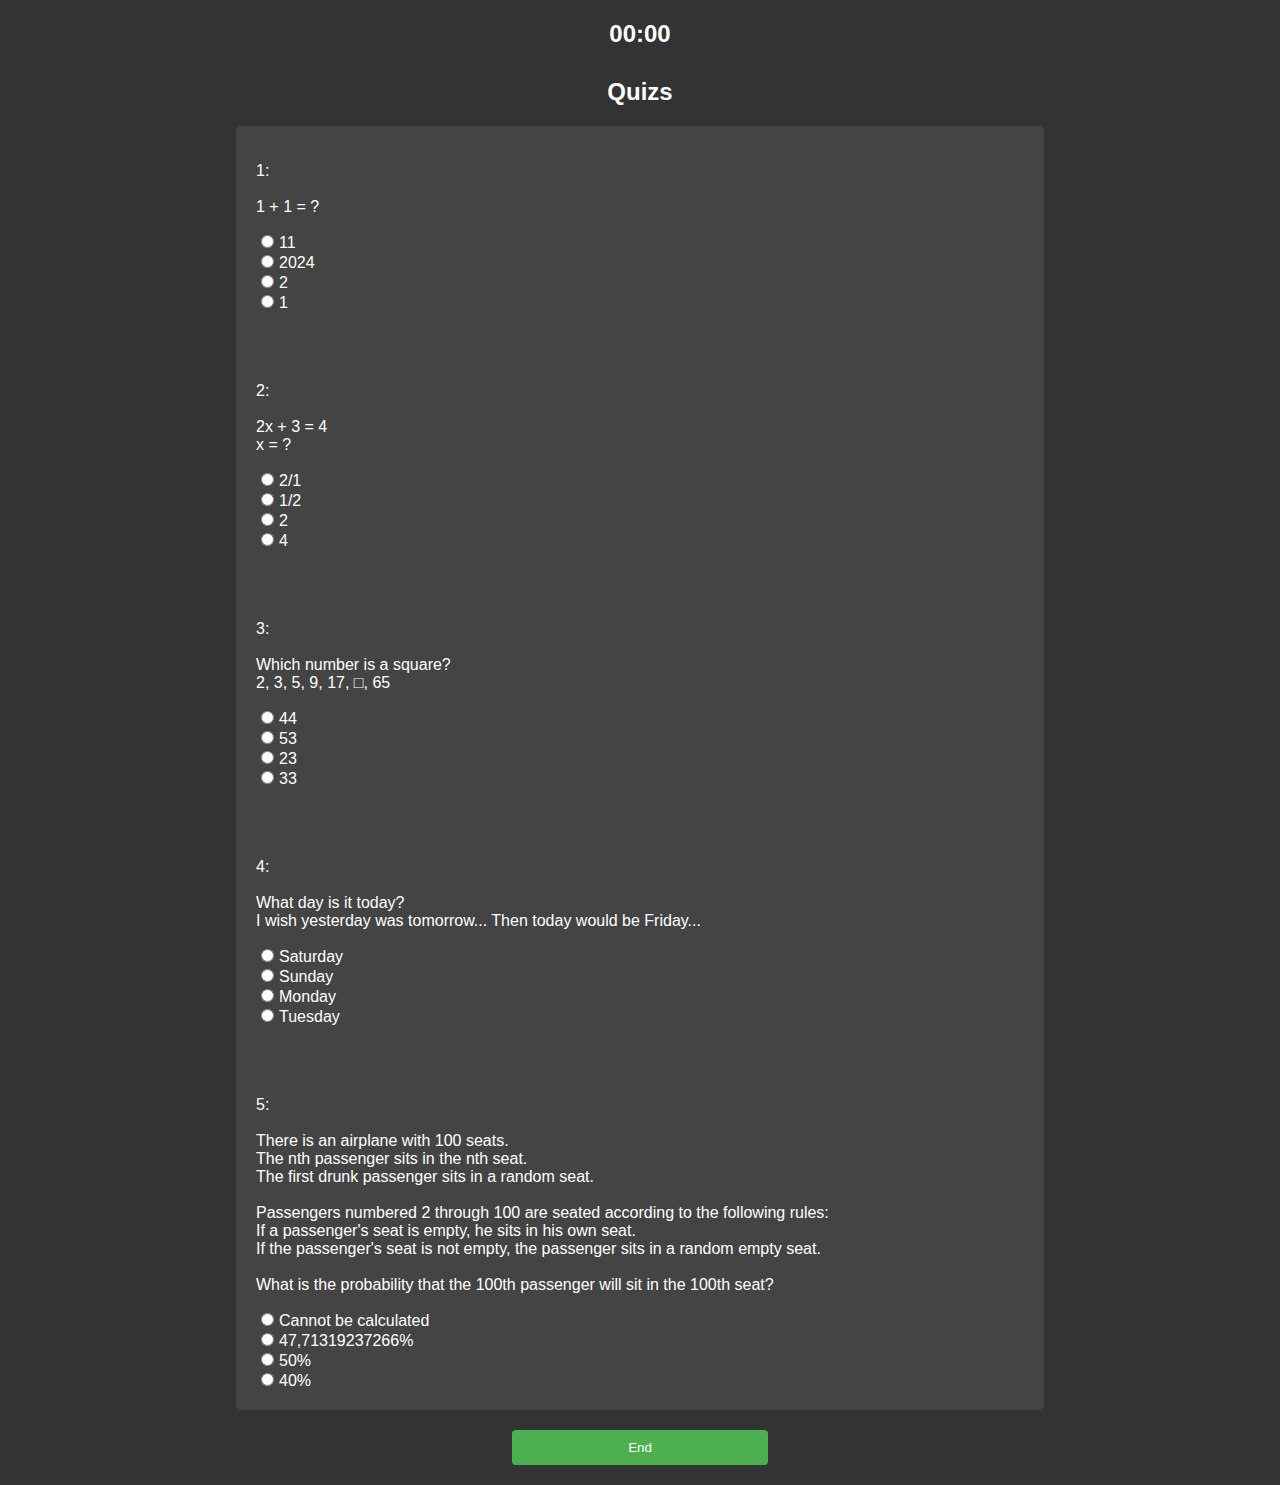
<file: index.html>
<!DOCTYPE html>
<html lang="en">
<head>
<meta charset="UTF-8">
<title>Index</title>
<link rel="stylesheet" href="index22.css">
</head>
<body>

<div id="timer">00:00</div>

<h2>Quizs</h2>

<div id="quiz"></div>

<button onclick="submitQuiz()">End</button>

<script src="quiz.js"></script>
</body>
</html>
</file>
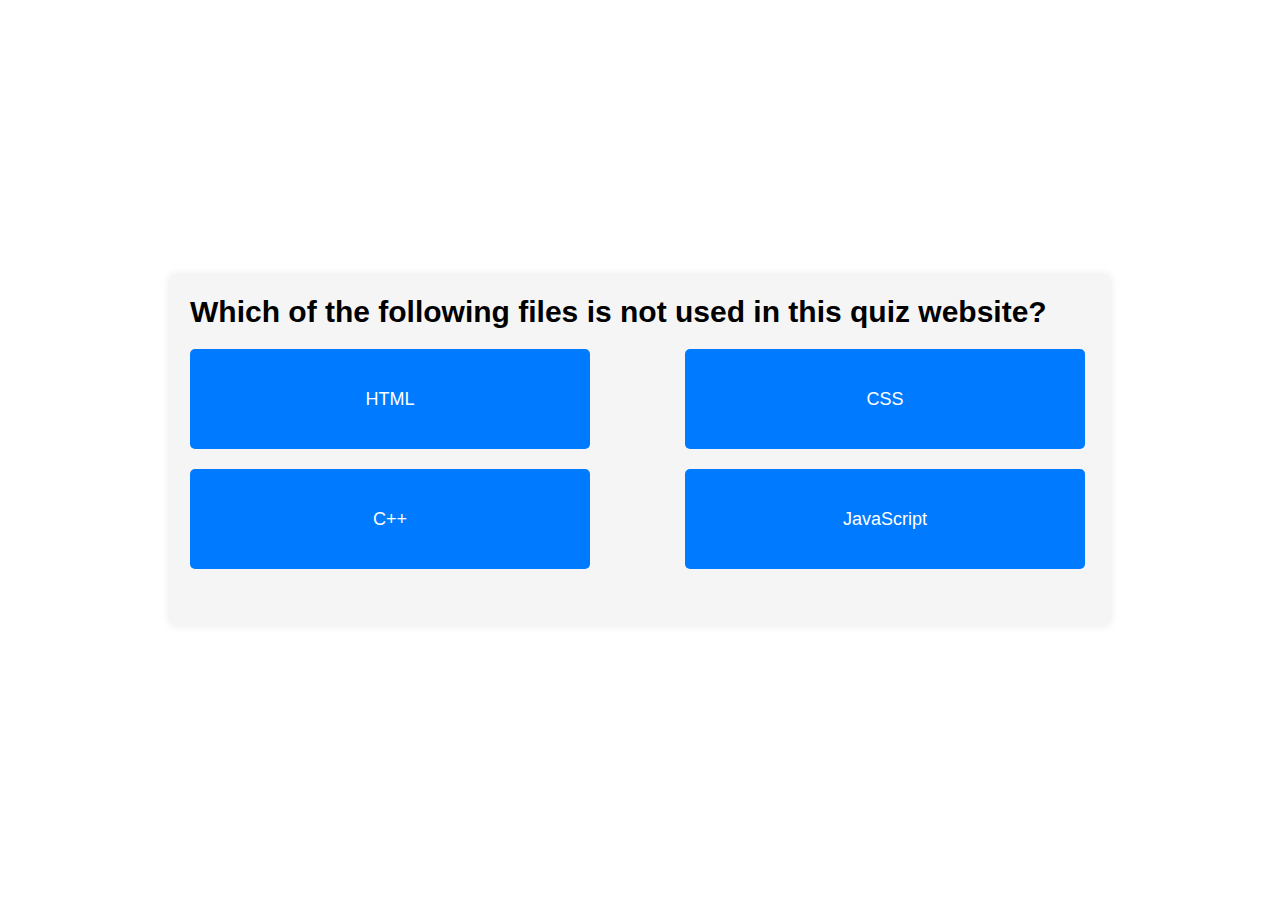
<file: jsq.html>
<!DOCTYPE html>
<html>
<head>
  <meta charset="utf-8">
  <title>JavaScript Quiz</title>
  <style> body {
    font-family: Arial, sans-serif;
    margin: 0;
    padding: 0;
    display: flex;
    flex-direction: column;
    align-items: center;
    justify-content: center;
    height: 100vh;
  }
  
  #quiz-container {
    max-width: 900px;
    margin: 50px auto;
    padding: 20px;
    background-color: #f5f5f5;
    border-radius: 5px;
    box-shadow: 0 0 10px rgba(0, 0, 0, 0.1);
  }
  
  #question {
    font-size: 30px;
    font-weight: bold;
    margin-bottom: 20px;
  }
  
  #choices {
    display: flex;
    flex-wrap: wrap;
    justify-content: space-between;
    list-style-type: none;
    padding: 0;
  }
  
  #choices li {
    width: 45%;
    margin-bottom: 20px;
  }
  
  #choices button {
    display: block;
    width: 400px;
    height: 100px;
    font-size: 18px;
    background-color: #007bff;
    color: #fff;
    border: none;
    border-radius: 5px;
    cursor: pointer;
  }
  
  #choices button:hover {
    background-color: #0056b3;
  }

  </style>
</head>
<body>

  <div id="quiz-container">
    <div id="question"></div>
    <ul id="choices"></ul>
  </div>

  <script>
    const quizzes = [
      { question: "Which of the following files is not used in this quiz website?", choices: ["HTML", "CSS", "C++", "JavaScript"], answer: "C++" },
      { question: "Which of the following statements about modal is not true?", choices: ["Modals are used to display content in a layer above the main content.", "Modals can be closed by clicking a close button or outside the modal.", "Modals are always part of the HTML document structure, even when hidden.", "Modals cannot be styled with CSS."], answer: "Modals cannot be styled with CSS." },
      { question: "Which syntax is correct to move to another html page?", choices: ["window.location.href = 'example.html'", "userName = document.getElementById('example.html').value", "alert('example.html')", 'const minutes = Math.floor(sec / 60)'], answer: "window.location.href = 'example.html'" }
    ];

    let currentQuiz = 0;

    function displayQuiz(index) {
      const quiz = quizzes[index];
      const questionElement = document.getElementById('question');
      const choicesElement = document.getElementById('choices');

      questionElement.innerHTML = quiz.question;
      choicesElement.innerHTML = '';

      quiz.choices.forEach(function (choice, i) {
        const li = document.createElement('li');
        // 따옴표를 이스케이프 처리
        const safeChoice = choice.replace(/'/g, "\\'");
        li.innerHTML = `<button onclick="chooseAnswer('${safeChoice}', ${index})">${choice}</button>`;
        choicesElement.appendChild(li);
      });
    }

    function chooseAnswer(choice, index) {
      if (choice === quizzes[index].answer) {
        currentQuiz += 1;
        if (currentQuiz < quizzes.length) {
          displayQuiz(currentQuiz);
        } else {
          document.getElementById('quiz-container').innerHTML = '<p>Congratulations!</p>';
        }
      } else {
        alert("Wrong Answer!");
      }
    }

    document.addEventListener('DOMContentLoaded', function () {
      displayQuiz(currentQuiz);
    });
  </script>

</body>
</html>
</file>
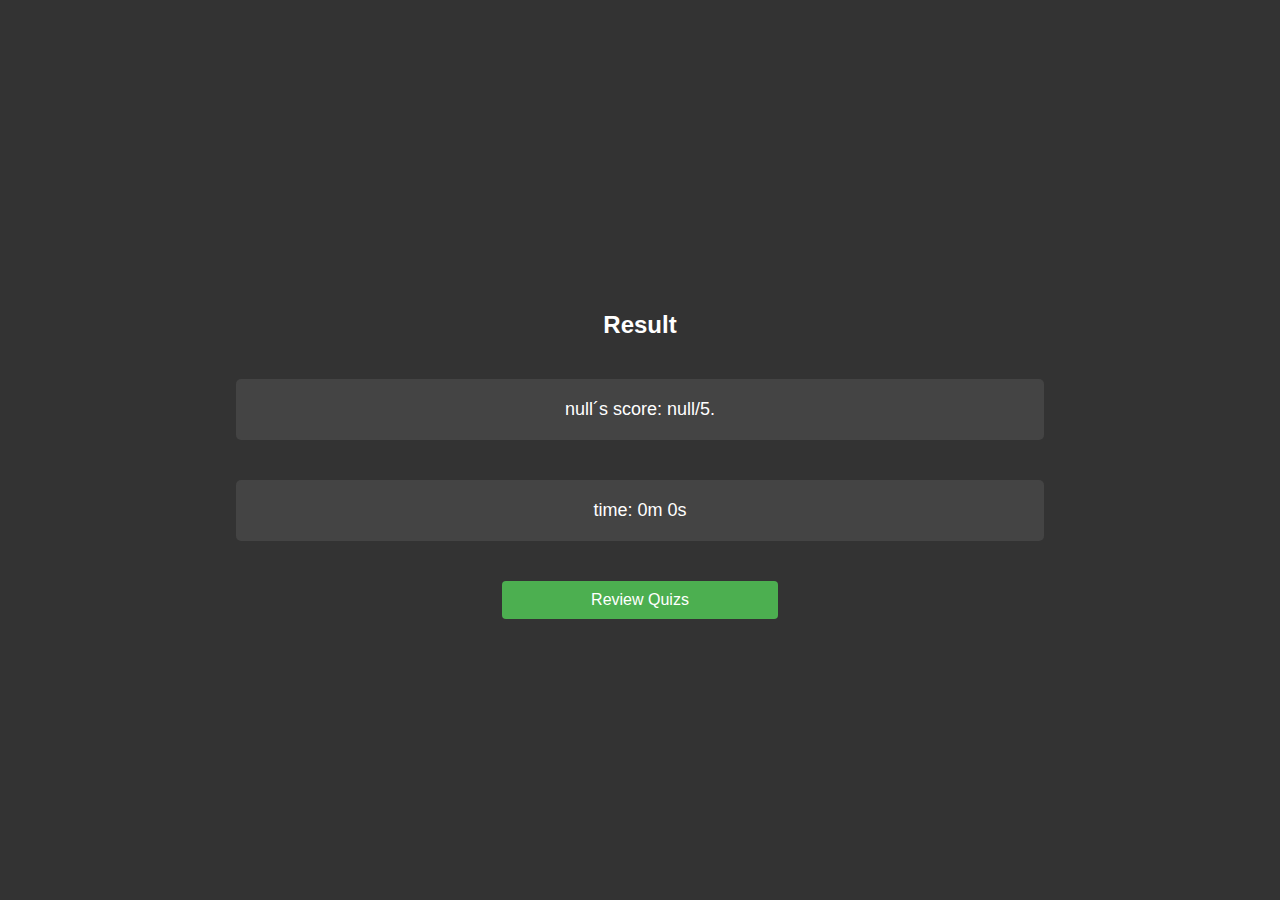
<file: result.html>
<!DOCTYPE html>
<html lang="en">
<head>
<meta charset="UTF-8">
<title>Result</title>
<link rel="stylesheet" href="result22.css">
</head>
<body>

<h2>Result</h2>

<div id="result"></div>
<div id="seconds"></div>

<a href="review.html" id="reviewLink">Review Quizs</a>

<script>
// URL에서 점수 추출
const params = new URLSearchParams(window.location.search);
const score = params.get('score');
// 로컬 스토리지에서 유저 이름 추출
const userName = localStorage.getItem("userName");
const seconds = localStorage.getItem("seconds");
document.getElementById('result').innerHTML = `${userName}´s score: ${score}/5.`;

const minutes = Math.floor(seconds / 60);//분 계산
const reamainingSeconds = seconds % 60

document.getElementById('seconds').innerHTML = `time: ${minutes}m ${reamainingSeconds}s`;
</script>
</body>
</html>
</file>
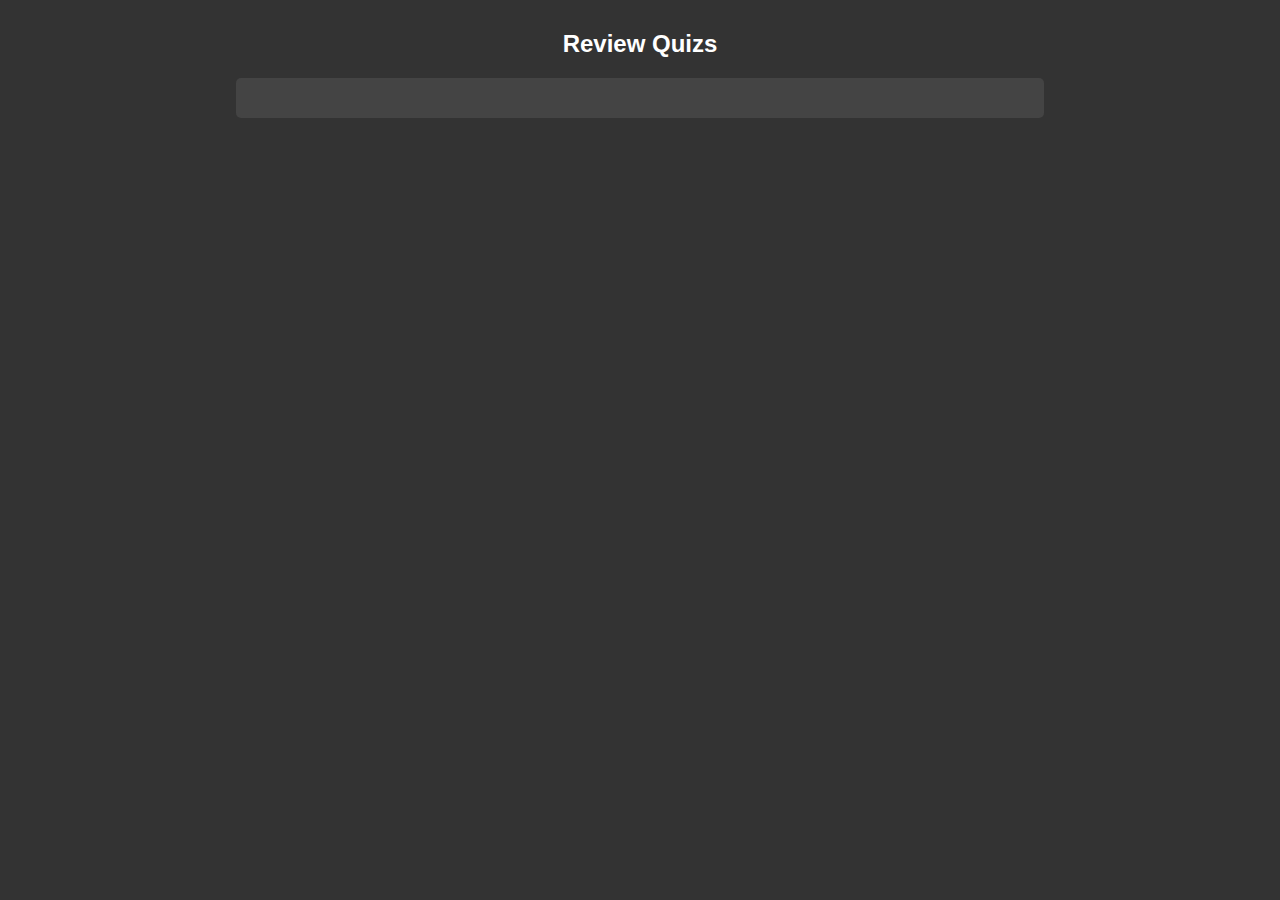
<file: review.html>
<!DOCTYPE html>
<html lang="en">
<head>
<meta charset="UTF-8">
<title>Review</title>
<link rel="stylesheet" href="review22.css">
</head>
<body>

<h2>Review Quizs</h2>

<div id="reviewContent"></div>

<script>
document.addEventListener("DOMContentLoaded", function() {
    const userAnswers = JSON.parse(localStorage.getItem("userAnswers"));
    const explanations = JSON.parse(localStorage.getItem("explanations")); // explanations 불러오기
    const reviewContent = document.getElementById('reviewContent');

    userAnswers.forEach((answer, index) => {
        const div = document.createElement('div');
        div.innerHTML = `<p>Quiz ${index + 1}</p>
                         <p>Your answer: ${answer.selectedAnswer}</p>
                         <p>answer: ${answer.correctAnswer}</p>
                         <p>explanation: ${explanations[index]}</p>`; // 여기서 explanations 사용
        reviewContent.appendChild(div);
    });
});
</script>
</body>
</html>
</file>
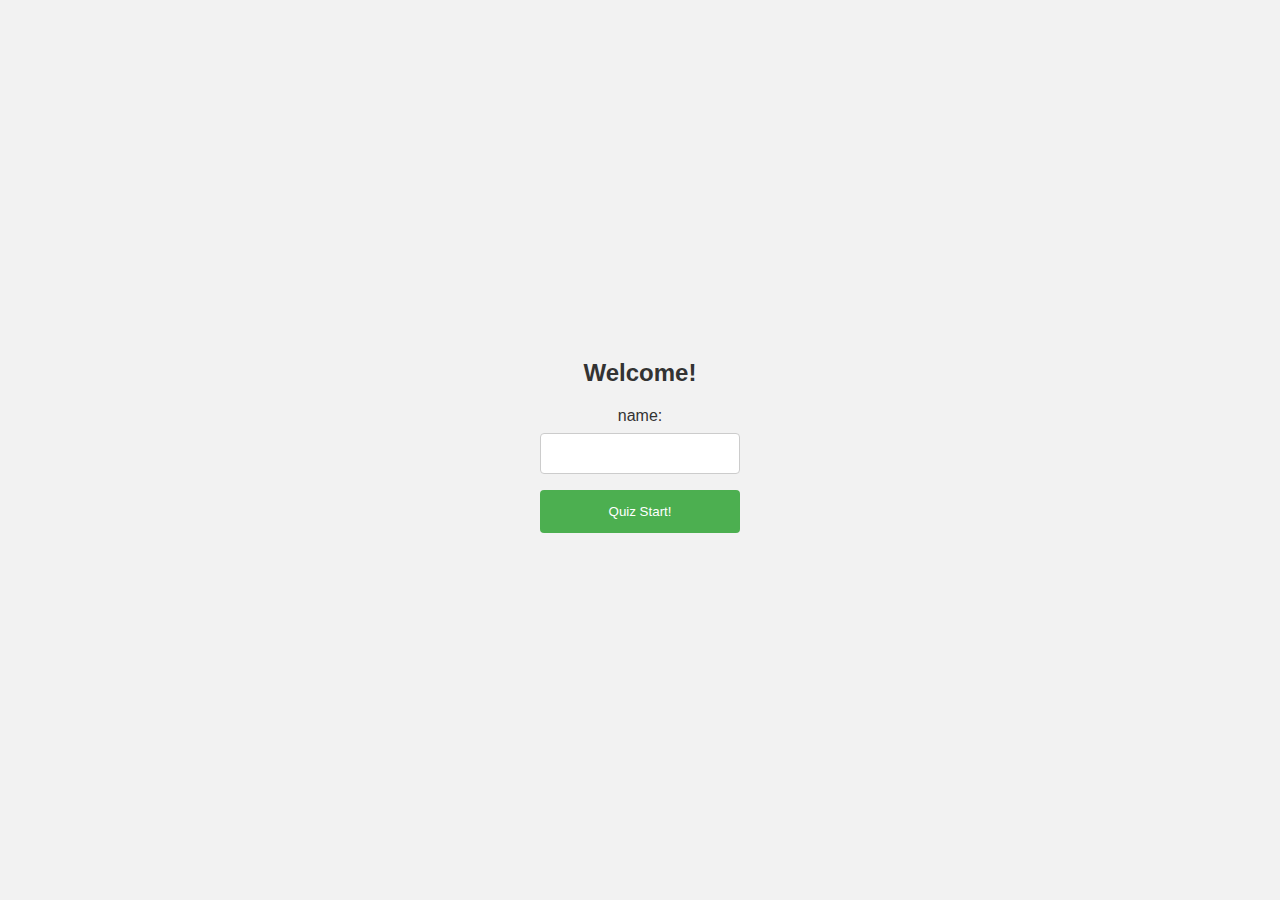
<file: start.html>
<!DOCTYPE html>
<html lang="en">
<head>
    <meta charset="UTF-8">
    <meta name="viewport" content="width=device-width, initial-scale=1.0">
    <title>Start</title>
    <link rel="stylesheet" href="quiz.css">
    <style>
        .modal{
            position:absolute;
            display:none;
            
            justify-content: center;
            top:0;
            left:0;

            width:100%;
            height:100%;

            

            background-color: rgba(0,0,0,0.4);
        }
    </style>
</head>
<body>
    <h2>Welcome!</h2>

    <label for="userName">name:</label>
    <input type="text" id="userName" name="userName">

    <button onclick="OpenModal();">Quiz Start!</button>

    <div class="modal">
        <div class="modal_body">
            <h2>Select Thema!</h2>
            <button onclick="GoToMath();">math</button>
            <button onclick="GoToJS();">Web Design</button>
            <button onclick="CloseModal();">X</button>
        </div>
    </div>

    <script>

        var userName;

        function CloseModal(){
            const modal = document.querySelector('.modal')
            modal.style.display = "none"
        };

        function OpenModal(){
            userName = document.getElementById('userName').value;
            if (userName.trim() === ""){
                alert("Please wrtie your name.");
            }else{
                const modal = document.querySelector('.modal')
                modal.style.display = "flex"
            }
        };

        function GoToMath(){
            localStorage.setItem("userName", userName)
            window.location.href = 'index.html'
        };
        function GoToJS(){
            localStorage.setItem("userName", userName)
            window.location.href = 'jsq.html'
        };

        window.onclick = function(event) {
  if (event.target.className == "modal") {
      event.target.style.display = "none";
  }
};
        
    </script>
</body>
</html>
</file>
<file: index22.css>
/* index.css */

body {
    font-family: Arial, sans-serif;
    background-color: #333;
    color: #fff;
    margin: 0;
    padding: 0;
}

#timer {
    font-size: 24px;
    font-weight: bold;
    text-align: center;
    margin-top: 20px;
}

h2 {
    text-align: center;
    margin-top: 30px;
}

#quiz {
    width: 60%;
    margin: 0 auto;
    padding: 20px;
    background-color: #444;
    border-radius: 5px;
}

#quiz h3 {
    margin-top: 0;
}

#quiz label {
    display: block;
    margin-bottom: 10px;
}

#quiz input[type=radio] {
    margin-right: 5px;
}

button {
    display: block;
    width: 20%;
    margin: 20px auto 20px;
    padding: 10px;
    background-color: #4CAF50;
    color: white;
    border: none;
    border-radius: 4px;
    cursor: pointer;
}

button:hover {
    background-color: #45a049;
}
</file>
<file: result22.css>
/* result.css */

body {
    font-family: Arial, sans-serif;
    background-color: #333;
    color: #fff;
    margin: 0;
    padding: 0;
    display: flex;
    flex-direction: column;
    align-items: center;
    justify-content: center;
    height: 100vh;
}

h2 {
    text-align: center;
    margin-top: 30px;
}

#result, #seconds {
    width: 60%;
    margin: 20px auto;
    padding: 20px;
    background-color: #444;
    border-radius: 5px;
    text-align: center;
    font-size: 18px;
}

#reviewLink {
    display: block;
    width: 20%;
    margin: 20px auto 0;
    padding: 10px;
    background-color: #4CAF50;
    color: white;
    text-align: center;
    text-decoration: none;
    border-radius: 4px;
}

#reviewLink:hover {
    background-color: #45a049;
}
</file>
<file: review22.css>
/* review.css */

body {
    font-family: Arial, sans-serif;
    background-color: #333;
    color: #fff;
    margin: 0;
    padding: 0;
}

h2 {
    text-align: center;
    margin-top: 30px;
}

#reviewContent {
    width: 60%;
    margin: 20px auto;
    padding: 20px;
    background-color: #444;
    border-radius: 5px;
}

#reviewContent div {
    margin-bottom: 20px;
    padding: 10px;
    background-color: #555;
    border-radius: 5px;
}
</file>
<file: quiz.css>
/* quiz.css */

body {
    font-family: Arial, sans-serif;
    background-color: #f2f2f2;
    color: #333;
    margin: 0;
    padding: 0;
    display: flex;
    flex-direction: column;
    align-items: center;
    justify-content: center;
    height: 100vh;
}

h2 {
    text-align: center;
    margin-top: 0;
}

.modal {
    position: fixed;
    z-index: 1;
    left: 0;
    top: 0;
    width: 100%;
    height: 100%;
    overflow: auto;
    background-color: rgba(0, 0, 0, 0.4);
    display: flex;
    justify-content: center;
    align-items: center;
}

.modal_body {
    background-color: #fefefe;
    padding: 20px;
    border: 1px solid #888;
    width: 400px;
    text-align: center;
}

.modal_body h2 {
    margin-top: 0;
}

.modal_body button {
    width: 200px;
    margin-bottom: 10px;
    padding: 10px;
    background-color: #4CAF50;
    color: white;
    border: none;
    cursor: pointer;
}

.modal_body button:hover {
    background-color: #45a049;
}

input[type=text] {
    width: 200px;
    padding: 12px 20px;
    margin: 8px 0;
    display: inline-block;
    border: 1px solid #ccc;
    border-radius: 4px;
    box-sizing: border-box;
}

button {
    background-color: #4CAF50;
    color: white;
    padding: 14px 20px;
    margin: 8px 0;
    border: none;
    border-radius: 4px;
    cursor: pointer;
    width: 200px;
}

button:hover {
    background-color: #45a049;
}
</file>
